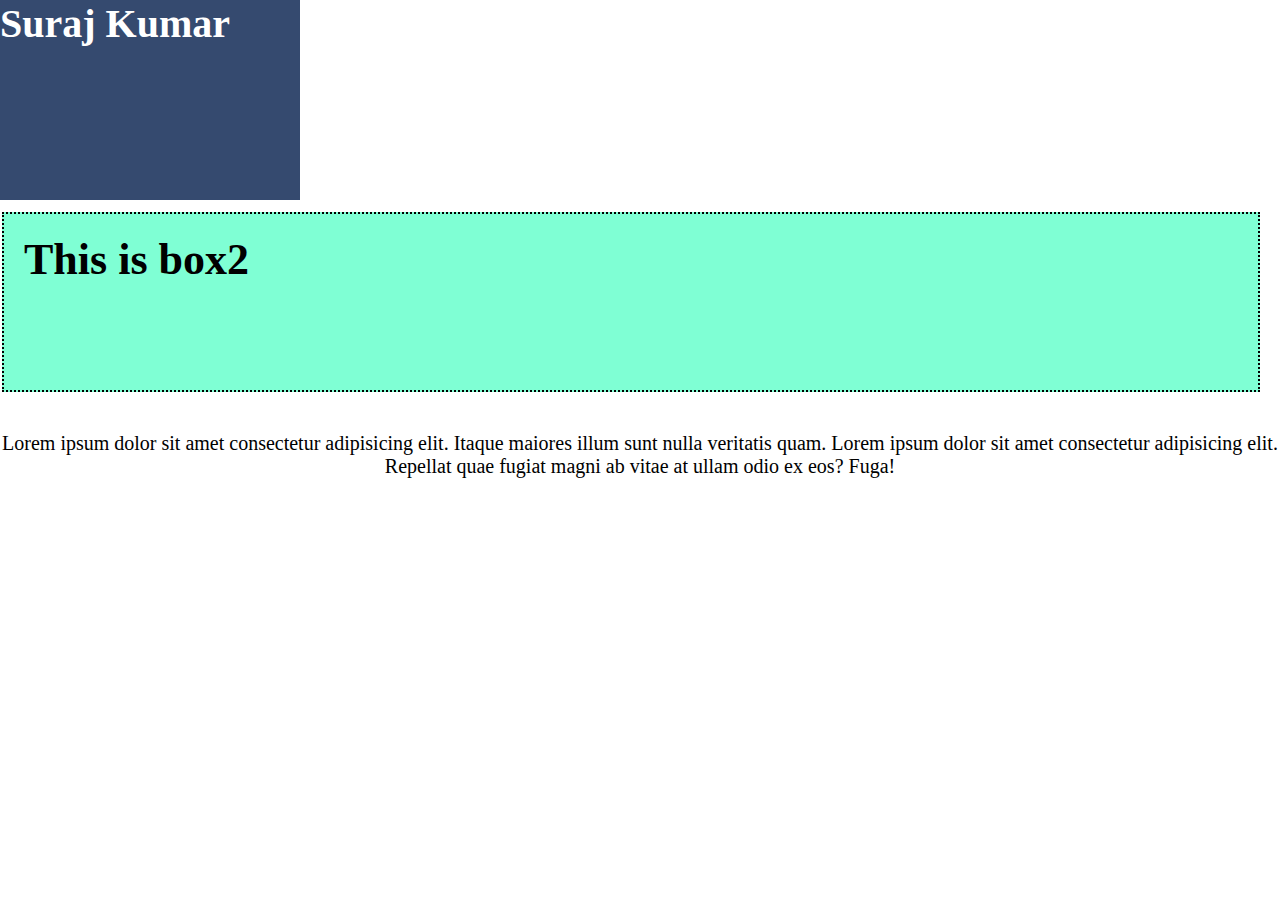
<file: Basics/index.html>
<!DOCTYPE html>
<html lang="en">
<head>
    <meta charset="UTF-8">
    <meta name="viewport" content="width=device-width, initial-scale=1.0">
    <title>Bsics</title>
    <link rel="stylesheet" href="style.css">
</head>
<body>
    <div class="box">
        <h1>Suraj Kumar</h1>
    </div>

    <div class="box2">
        <h2>This is box2</h2>

    </div>

    <p>Lorem ipsum dolor sit amet consectetur adipisicing elit. Itaque maiores illum sunt nulla veritatis quam. Lorem ipsum dolor sit amet consectetur adipisicing elit. 
        Repellat quae fugiat magni ab vitae at ullam odio ex eos? Fuga!</p>
</body>
</html>
</file>
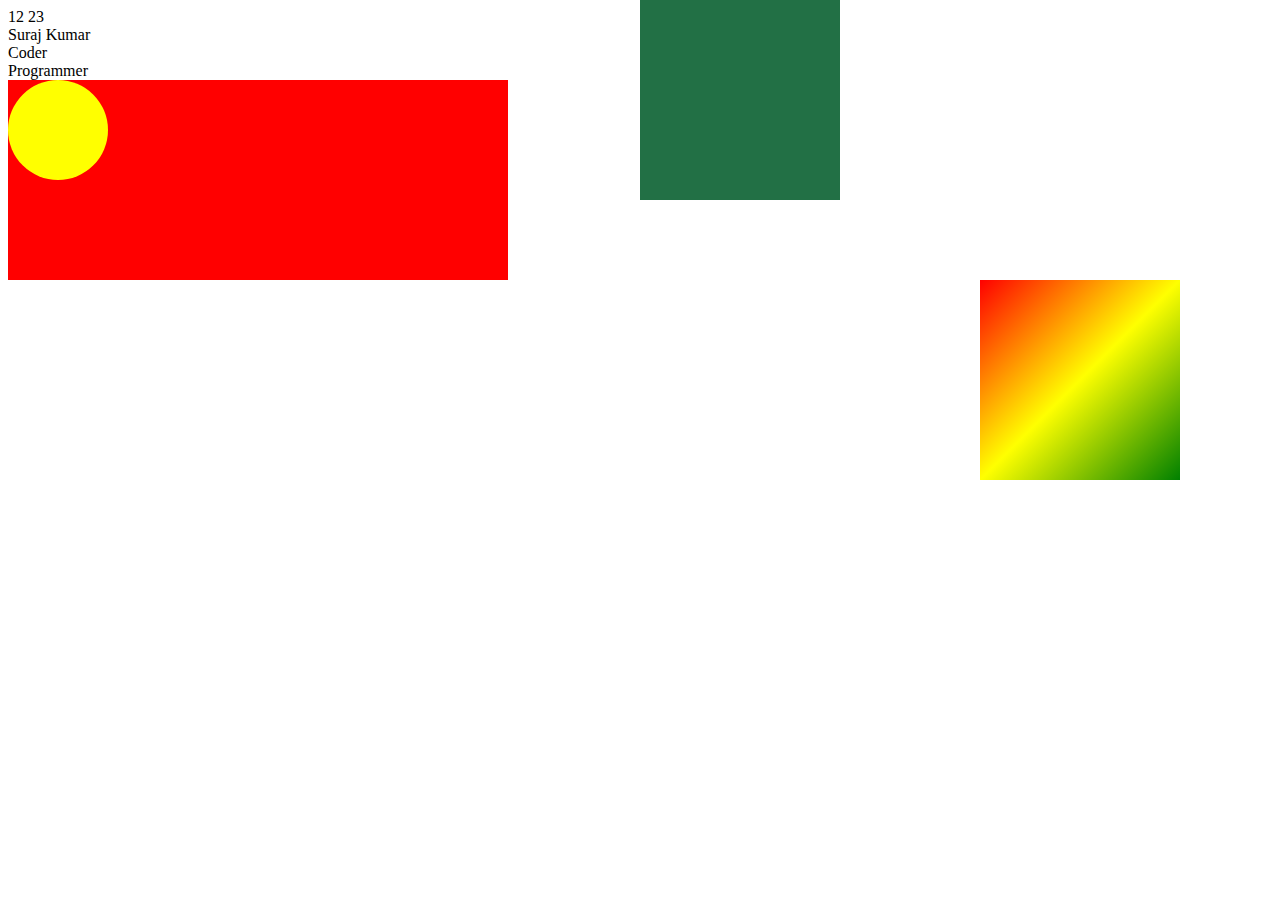
<file: Display Prop/index.html>
<!DOCTYPE html>
<html lang="en">
<head>
    <meta charset="UTF-8">
    <meta name="viewport" content="width=device-width, initial-scale=1.0">
    <title>Display</title>

    <link rel="stylesheet" href="style.css">
</head>

<body>
    <p>12</p>
    <p>23</p>
    <span>Suraj Kumar</span>
    <span>Coder</span>
    <span>Programmer</span>

    <div class="box1">
        <div></div>
    </div>
    <div class="box2"></div>
    <div class="box3"></div>
    <div class="img"></div>

</body>
</html>
</file>
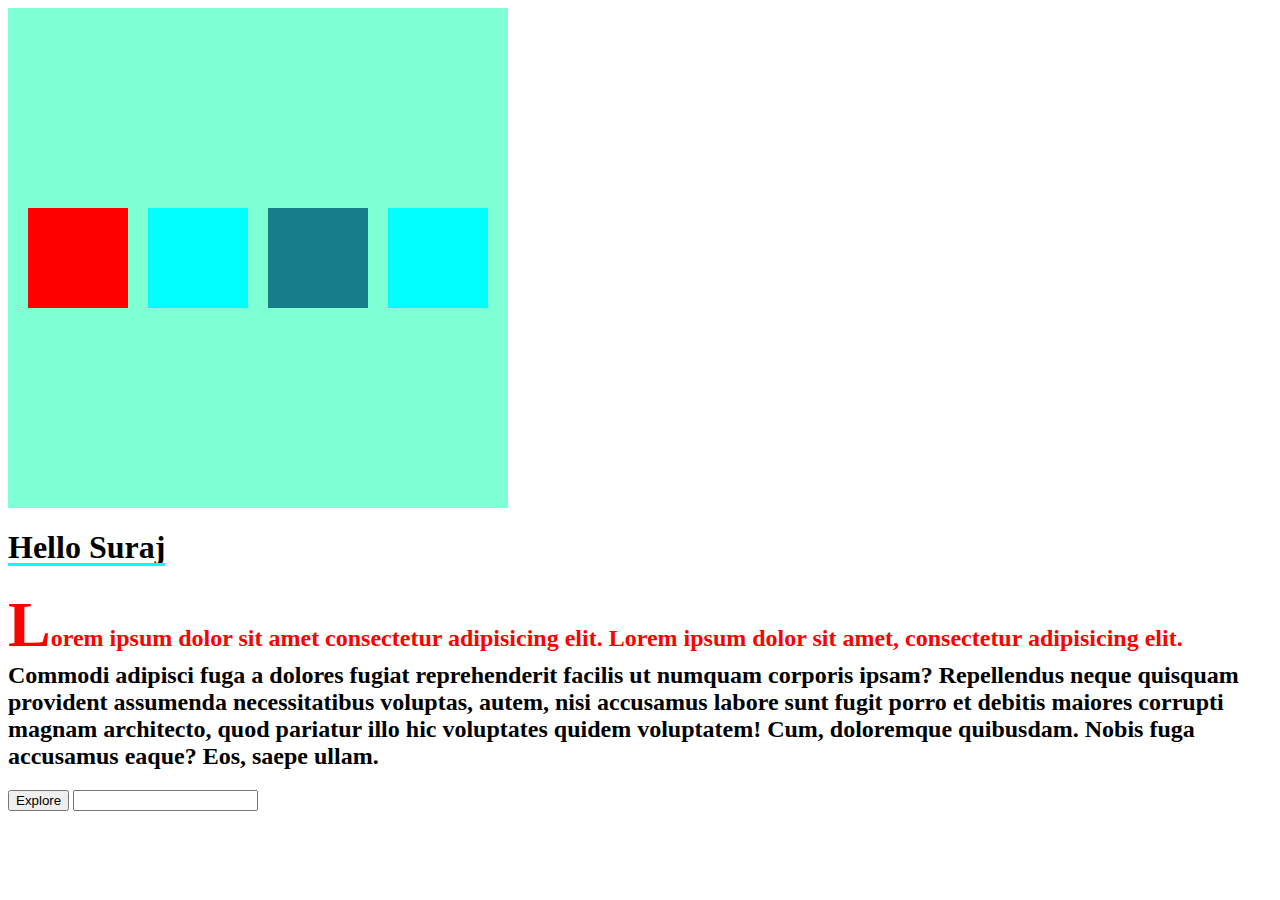
<file: FlexAndPseudo/index.html>
<!DOCTYPE html>
<html lang="en">
<head>
    <meta charset="UTF-8">
    <meta name="viewport" content="width=device-width, initial-scale=1.0">
    <title>Flex Pseudo</title>
    <link rel="stylesheet" href="style.css">
</head>
<body>
    <div class="main">
        <div class="box1"></div>
        <div class="box2"></div>
        <div class="box3"></div>
        <div class="box4"></div>
    </div>

    <h1>Hello Suraj</h1>
    <h2>Lorem ipsum dolor sit amet consectetur adipisicing elit. Lorem ipsum dolor sit amet, consectetur adipisicing elit. Commodi adipisci fuga a dolores fugiat reprehenderit facilis ut numquam corporis ipsam? Repellendus neque quisquam provident assumenda necessitatibus voluptas, autem, nisi accusamus labore sunt fugit porro et debitis maiores corrupti magnam architecto, quod pariatur illo hic voluptates quidem voluptatem! Cum, doloremque quibusdam. Nobis fuga accusamus eaque? Eos, saepe ullam.</h2>
    <button>
        Explore
    </button>
    <input type="text">
</body>
</html>
</file>
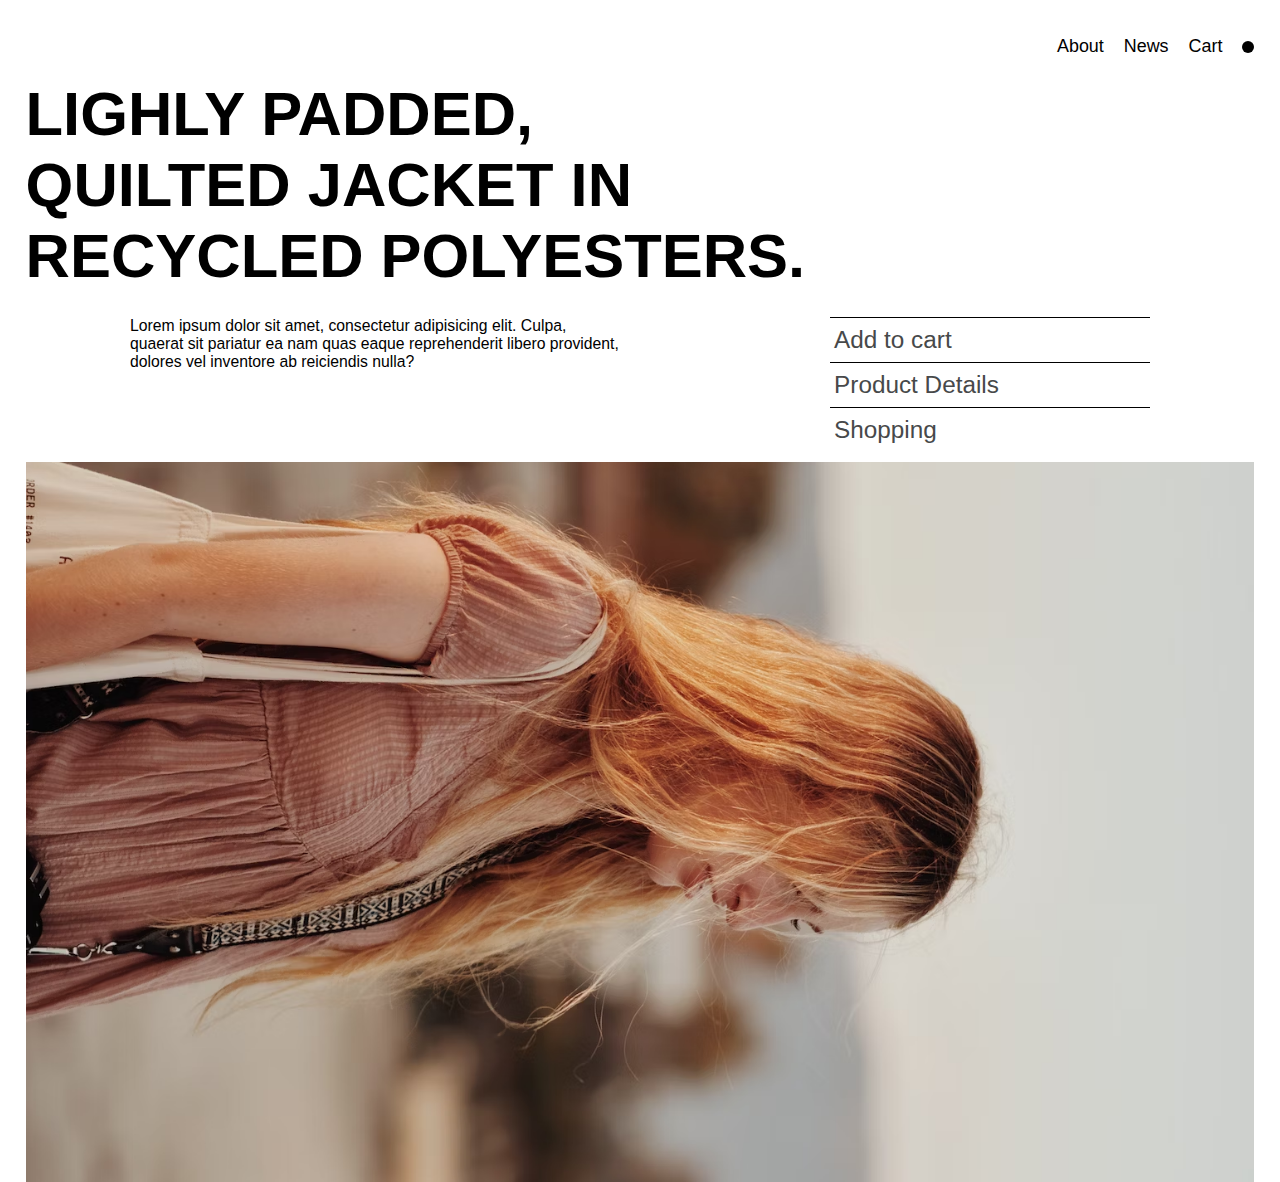
<file: CSS projects/project1/index.html>
<!DOCTYPE html>
<html lang="en">
<head>
    <meta charset="UTF-8">
    <meta name="viewport" content="width=device-width, initial-scale=1.0">
    <title>Suraj Kumar</title>
    <link rel="stylesheet" href="style.css">
    <link rel="stylesheet" href="https://cdnjs.cloudflare.com/ajax/libs/font-awesome/6.6.0/css/all.min.css" integrity="sha512-Kc323vGBEqzTmouAECnVceyQqyqdsSiqLQISBL29aUW4U/M7pSPA/gEUZQqv1cwx4OnYxTxve5UMg5GT6L4JJg==" crossorigin="anonymous" referrerpolicy="no-referrer" />
</head>
<body>
    <main>
        <nav>
            <a href="">About</a>
            <a href="">News</a>
            <a href="">Cart</a>

            <i class="fa-solid fa-bag-shopping" style="color: #ffffff;"></i>
        </nav>

        <div class="hero">
            <h1>Lighly padded, <br> quilted jacket in <br> recycled polyesters.</h1>
            <div class="container">
                <p>Lorem ipsum dolor sit amet, consectetur adipisicing elit. Culpa, quaerat sit pariatur ea nam quas eaque reprehenderit libero provident, dolores vel inventore ab reiciendis nulla?</p>
                <aside>
                    <div>Add to cart <i class="fa-solid fa-arrow-right"></i></div>
                    <div>Product Details <i class="fa-solid fa-arrow-right"></i></div>
                    <div>Shopping <i class="fa-solid fa-arrow-right"></i></div>

                </aside>
            </div>
        </div>

        <section>

        </section>
    </main>
</body>
</html>
</file>
<file: Basics/style.css>
*{
    padding: 0;
    margin: 0;
    box-sizing: border-box;
}

html,body{
    width: 100%;
    height: 100%;
    font-size: 10px;
}

.box{
    height: 200px;
    width: 300px;
}

.box h1{
    font-size: 4rem;
}

.box{
    background-color: rgb(53, 74, 111);
    color: white;
}

.box2{
    min-width: 50%;
    height: 20vh;
    background-color: aquamarine;
    font-size: 22px;
    /* border: 2px solid black; */
    border: 2px dotted black;
}

.box2 h2{
    font-size: 2em;
}

p{
    font-size: 2rem;
    line-height: 30pxpx;

    text-align: center;
}

.box2{
    margin: 10px;
    margin: 12px 20px 40px 2px;
    padding: 20px;
}
</file>
<file: Display Prop/style.css>
p{
    display: inline;
}

span{
    display: block;
}

.box1{
    background-color: red;
    width: 500px;
    height: 200px;
    position: relative;
}

.box1 div{
    background-color: yellow;
    width: 100px;
    height: 100px;
    border-radius: 50%;
    position: absolute;
    
}

.box2{
    background-color: rgb(34, 112, 69);
    width: 200px;
    height: 200px;
    position: absolute;
    top: 0;
    left: 50%;
}

.box3{
    background: linear-gradient(to right bottom, red, yellow, green);
    width: 200px;
    height: 200px;
    position: fixed;
    right: 100px;
}


.img{
    height: 500px;
    width: 500px;
    background: url(https://images.unsplash.com/photo-1698106828998-787ee1cc115c?q=80&w=2008&auto=format&fit=crop&ixlib=rb-4.0.3&ixid=M3wxMjA3fDB8MHxwaG90by1wYWdlfHx8fGVufDB8fHx8fA%3D%3D);
    background-position: center;
    background-size: cover;
}
</file>
<file: FlexAndPseudo/style.css>
.main{
    width: 500px;
    height: 500px;
    background-color: aquamarine;
    display: flex;
    justify-content: space-evenly;
    align-items: center;
}

.box1{
    height: 100px;
    width: 100px;
    background-color: red;
}
.box2{
    height: 100px;
    width: 100px;
    background-color: rgb(108, 17, 150);
}
.box3{
    height: 100px;
    width: 100px;
    background-color: rgb(23, 126, 139);
}

h1{
    position: relative;
    width: fit-content;
}
h1::before{
    content: '';
    width: 100%;
    background-color: aqua;
    height: 10%;
    position: absolute;
    bottom: 0;
    
}

h2::first-line{
    color: red;
}

h2::first-letter{
    font-size: 5vw;
}

h2::selection{
    color: green;
}

h2:hover{
    color: grey;
}

button:active{
    background-color: grey;
}

input:focus{
    background-color: yellow;
    color: red;
}

.main div:nth-child(2n){
    background-color: aqua;
    height: 100px;
    width: 100px;
}
</file>
<file: CSS projects/project1/style.css>
*{
    padding: 0;
    margin: 0;
    box-sizing: border-box;
    font-family:'Gill Sans', 'Gill Sans MT', Calibri, 'Trebuchet MS', sans-serif;
}

html, body{
    height: 100%;
    width: 100%;
}

main{
    width: 100%;
    height: 100vh;
    padding: 1.2vw 2vw;
}

nav{
    /* background-color: red; */
    height: 7vh;
    display: flex;
    align-items: center;
    justify-content: end;
    gap: 20px;
    
}


nav a{
    text-decoration: none;
    color: black;
    font-size: 1.4vw;
}

nav i{
    background-color: black;
    color: white;
    padding: 6px;
    border-radius: 50%;
}

.hero{
    /* background-color: cyan; */
    width: 100%;
    /* height: 70vh; */
    display: flex;
    flex-direction: column;
    justify-content: center;
    gap: 2vw;
}

.hero h1{
    font-size: 4.8vw;
    
    font-weight: 700;
    text-transform: uppercase;
}

.container{
    display: flex;
    justify-content: space-around;

}

.container p{
    width: 40%;
    font-size: 1.23vw;

}

.container aside{
    /* background-color: red; */
    width: 25vw;
}

.container aside div{
    width: 100%;
    border-top: 1px solid black;
    padding: 8px 4px;
    color: rgb(71, 73, 74);
    font-size: 1.9vw;
    display: flex;
    align-items: center;
    justify-content: space-between;
    cursor: pointer;
}

.container aside div i{
    transform: rotate(-45deg);
    opacity: 0;

}
.container aside div:hover{
    color: black;
}

.container aside div:hover i{
    opacity: 1;
}



section{
    margin-top: 10px;
    width: 100%;
    height: 80vh;
    background: url(Img.avif);
    background-position: 0 30%;
    background-size: cover;
}


@media (max-width:600px){
    .hero{
        flex-direction: column;
    }

    nav a{
        font-size: 3.4vw;
    }


    .hero h1{
        font-size: 10vw;

    }
    .container{
        flex-direction: column;
        gap: 20px;

    }
    .container p{
        font-size: 3vw;

    }
    .container aside{
        width: 100%;
    }
    .container aside div{
        font-size: 4vw;
        color: black;
    }

    section{
        width: 100%;
        background-position: 25% -40%;
        background-repeat: no-repeat;
    }
}
</file>
